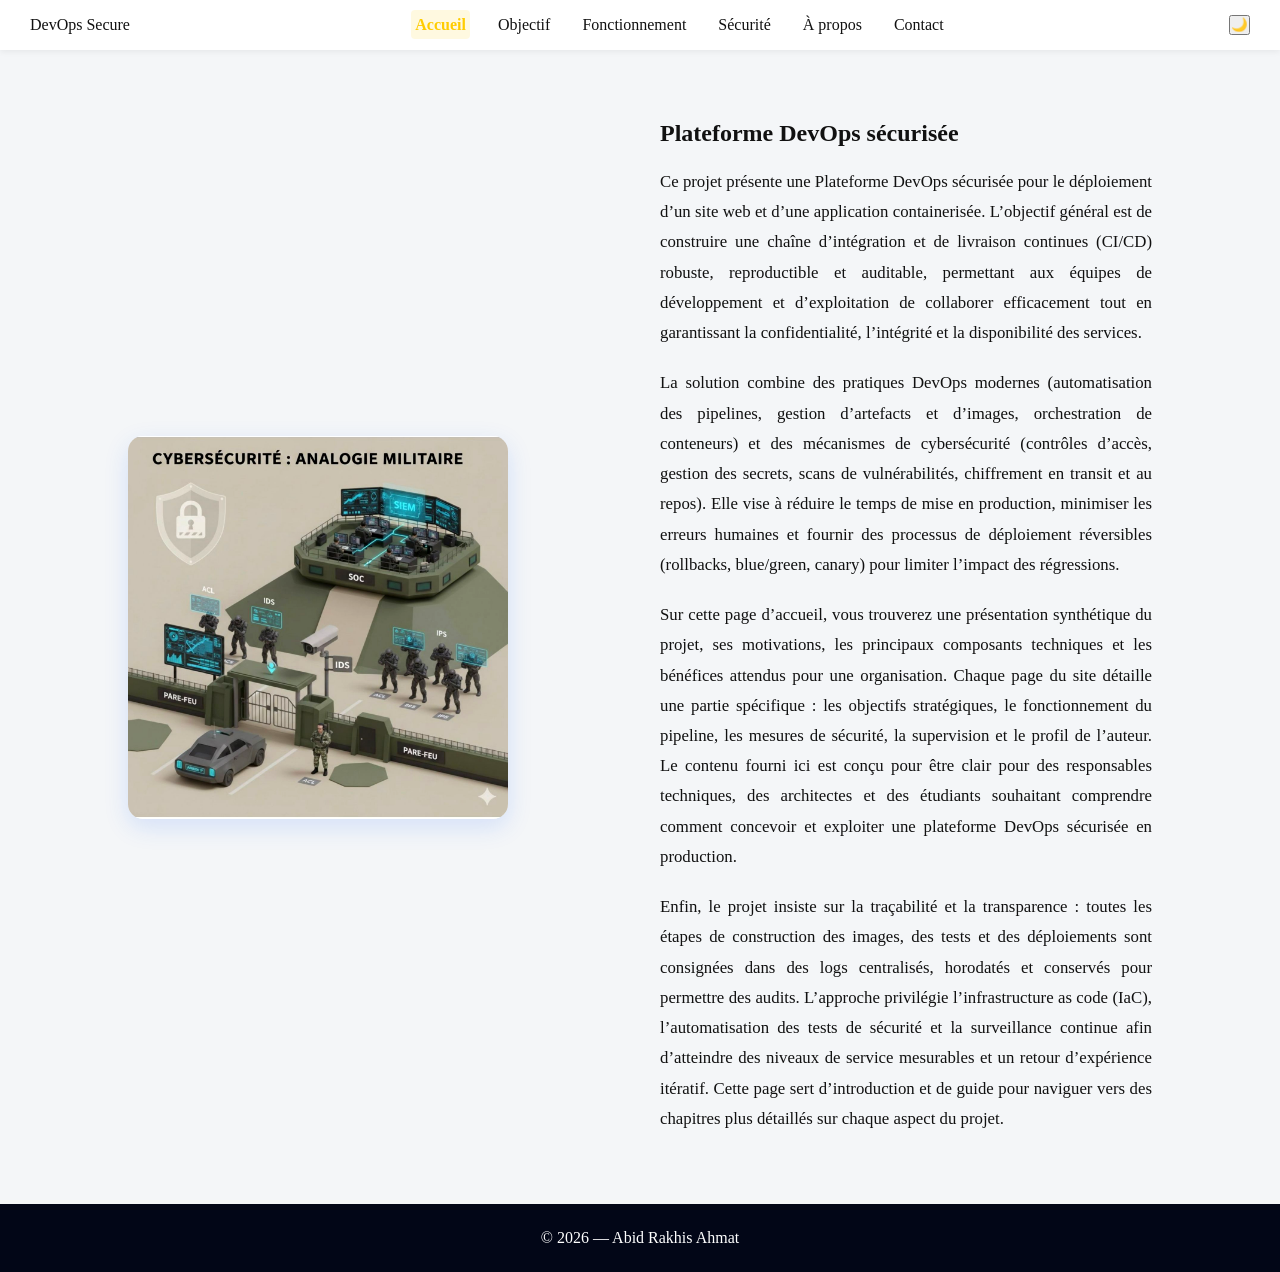
<file: site-web/index.html>
<!DOCTYPE html>
<html lang="fr">
<head>
  <meta charset="UTF-8">
  <title>Plateforme DevOps Sécurisée</title>
  <meta name="viewport" content="width=device-width, initial-scale=1.0">

  <link rel="stylesheet" href="style.css">
  <script defer src="script.js"></script>
</head>

<body class="light">

<header>
  <div class="logo">DevOps Secure</div>

  <nav id="nav">
    <a href="index.html">Accueil</a>
    <a href="objectif.html">Objectif</a>
    <a href="fonctionnement.html">Fonctionnement</a>
    <a href="securite.html">Sécurité</a>
    <a href="apropos.html">À propos</a>
    <a href="contact.html">Contact</a>
  </nav>

  <div class="actions">
    <button id="theme-toggle">🌙</button>
    <button class="menu-btn" onclick="toggleMenu()">☰</button>
  </div>
</header>

<!-- ACCUEIL -->
<section id="accueil" class="section">
  <img src="devops.jpeg">
  <div>
    <h1>Plateforme DevOps sécurisée</h1>
    <p>
      Ce projet présente une Plateforme DevOps sécurisée pour le déploiement d’un site web
      et d’une application containerisée. L’objectif général est de construire une chaîne
      d’intégration et de livraison continues (CI/CD) robuste, reproductible et auditable,
      permettant aux équipes de développement et d’exploitation de collaborer efficacement
      tout en garantissant la confidentialité, l’intégrité et la disponibilité des services.
    </p>

    <p>
      La solution combine des pratiques DevOps modernes (automatisation des pipelines, gestion
      d’artefacts et d’images, orchestration de conteneurs) et des mécanismes de cybersécurité
      (contrôles d’accès, gestion des secrets, scans de vulnérabilités, chiffrement en transit
      et au repos). Elle vise à réduire le temps de mise en production, minimiser les erreurs
      humaines et fournir des processus de déploiement réversibles (rollbacks, blue/green,
      canary) pour limiter l’impact des régressions.
    </p>

    <p>
      Sur cette page d’accueil, vous trouverez une présentation synthétique du projet, ses
      motivations, les principaux composants techniques et les bénéfices attendus pour
      une organisation. Chaque page du site détaille une partie spécifique : les objectifs
      stratégiques, le fonctionnement du pipeline, les mesures de sécurité, la supervision
      et le profil de l’auteur. Le contenu fourni ici est conçu pour être clair pour des
      responsables techniques, des architectes et des étudiants souhaitant comprendre comment
      concevoir et exploiter une plateforme DevOps sécurisée en production.
    </p>

    <p>
      Enfin, le projet insiste sur la traçabilité et la transparence : toutes les étapes de
      construction des images, des tests et des déploiements sont consignées dans des logs
      centralisés, horodatés et conservés pour permettre des audits. L’approche privilégie
      l’infrastructure as code (IaC), l’automatisation des tests de sécurité et la surveillance
      continue afin d’atteindre des niveaux de service mesurables et un retour d’expérience
      itératif. Cette page sert d’introduction et de guide pour naviguer vers des chapitres
      plus détaillés sur chaque aspect du projet.
    </p>
  </div>
</section>


<footer>
  © 2026 — Abid Rakhis Ahmat
</footer>

</body>
</html>
</file>
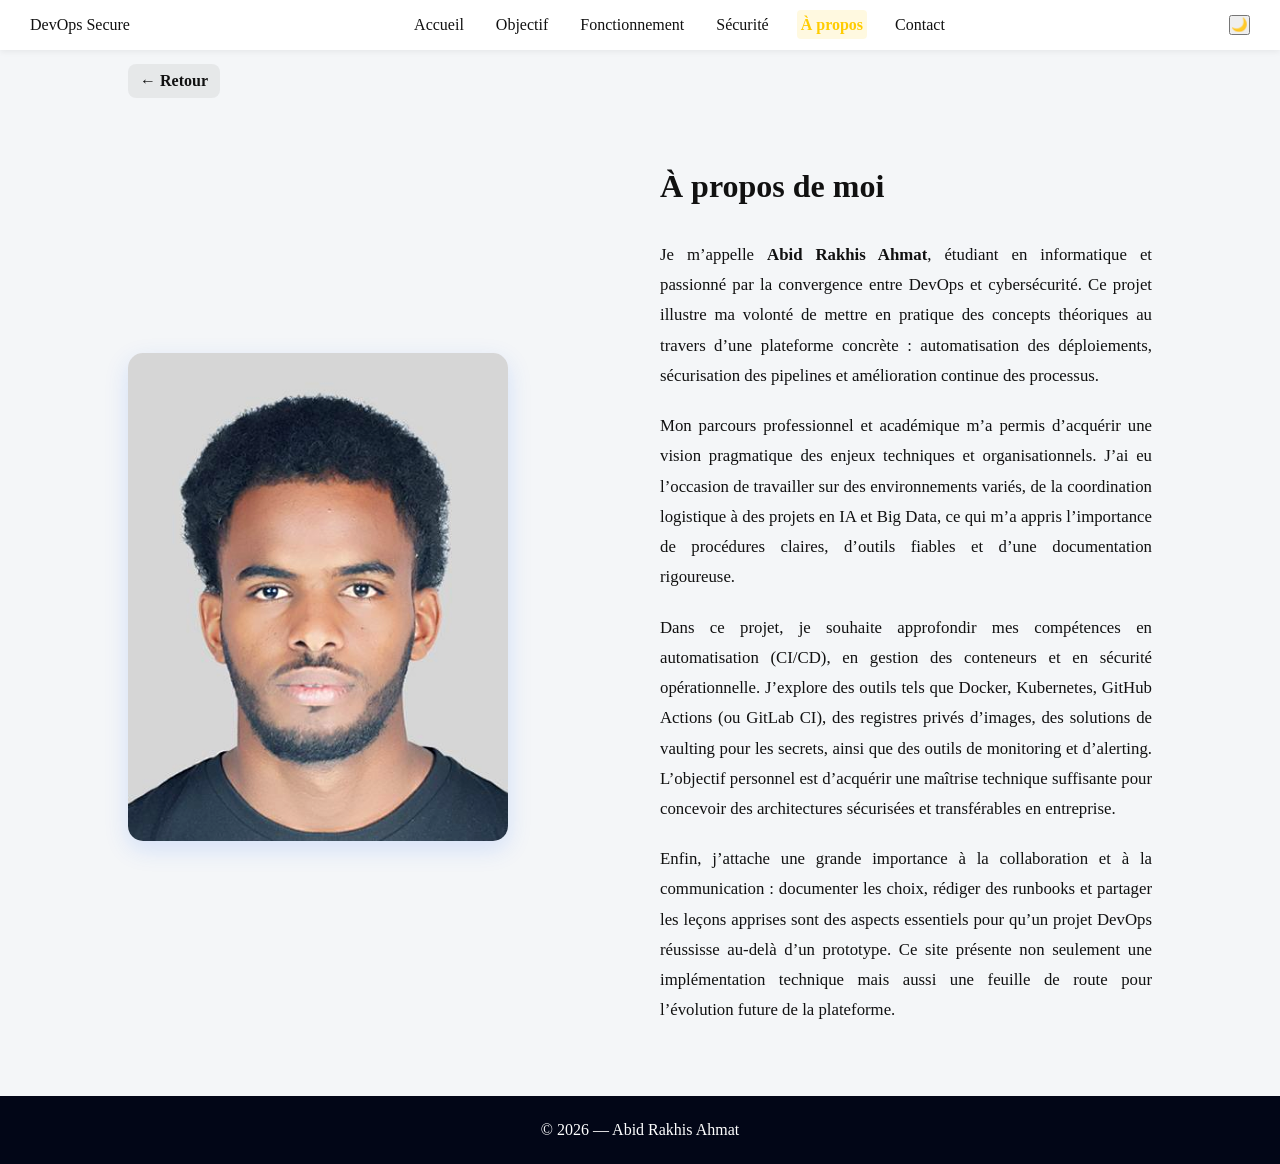
<file: site-web/apropos.html>
<!DOCTYPE html>
<html lang="fr">
<head>
  <meta charset="UTF-8">
  <title>À propos — Plateforme DevOps</title>
  <meta name="viewport" content="width=device-width, initial-scale=1.0">

  <link rel="stylesheet" href="style.css">
  <script defer src="script.js"></script>
</head>

<body class="light">

<header>
  <div class="logo">DevOps Secure</div>

  <nav id="nav">
    <a href="index.html">Accueil</a>
    <a href="objectif.html">Objectif</a>
    <a href="fonctionnement.html">Fonctionnement</a>
    <a href="securite.html">Sécurité</a>
    <a href="apropos.html">À propos</a>
    <a href="contact.html">Contact</a>
  </nav>

  <div class="actions">
    <button id="theme-toggle">🌙</button>
    <button class="menu-btn" onclick="toggleMenu()">☰</button>
  </div>
</header>
 
<a class="back-btn" href="index.html">← Retour</a>

<!-- A PROPOS -->
<section id="apropos" class="section">
    <img src="abid.jpeg">
  <div>
    <h2>À propos de moi</h2>

    <p>
      Je m’appelle <strong>Abid Rakhis Ahmat</strong>, étudiant en informatique et passionné
      par la convergence entre DevOps et cybersécurité. Ce projet illustre ma volonté de
      mettre en pratique des concepts théoriques au travers d’une plateforme concrète :
      automatisation des déploiements, sécurisation des pipelines et amélioration continue
      des processus.
    </p>

    <p>
      Mon parcours professionnel et académique m’a permis d’acquérir une vision pragmatique
      des enjeux techniques et organisationnels. J’ai eu l’occasion de travailler sur des
      environnements variés, de la coordination logistique à des projets en IA et Big Data,
      ce qui m’a appris l’importance de procédures claires, d’outils fiables et d’une
      documentation rigoureuse.
    </p>

    <p>
      Dans ce projet, je souhaite approfondir mes compétences en automatisation (CI/CD),
      en gestion des conteneurs et en sécurité opérationnelle. J’explore des outils tels
      que Docker, Kubernetes, GitHub Actions (ou GitLab CI), des registres privés d’images,
      des solutions de vaulting pour les secrets, ainsi que des outils de monitoring et
      d’alerting. L’objectif personnel est d’acquérir une maîtrise technique suffisante
      pour concevoir des architectures sécurisées et transférables en entreprise.
    </p>

    <p>
      Enfin, j’attache une grande importance à la collaboration et à la communication :
      documenter les choix, rédiger des runbooks et partager les leçons apprises sont des
      aspects essentiels pour qu’un projet DevOps réussisse au-delà d’un prototype.
      Ce site présente non seulement une implémentation technique mais aussi une feuille
      de route pour l’évolution future de la plateforme.
    </p>
  </div>
</section>

<footer>
  © 2026 — Abid Rakhis Ahmat
</footer>

</body>
</html>
</file>
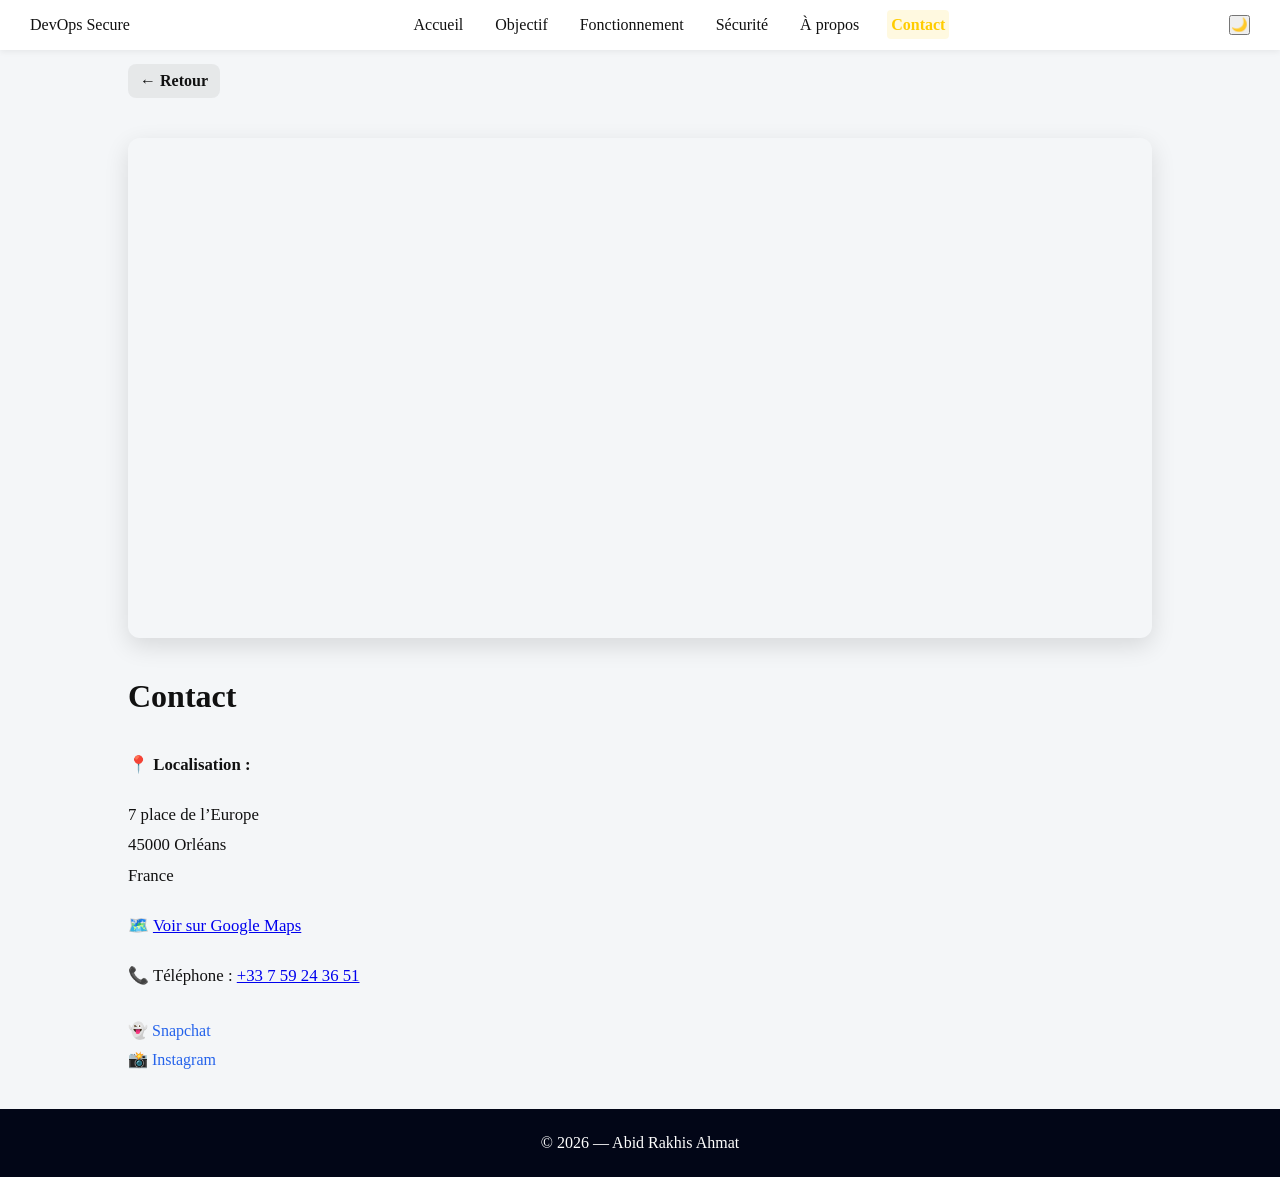
<file: site-web/contact.html>
<!DOCTYPE html>
<html lang="fr">
<head>
  <meta charset="UTF-8">
  <title>Contact — Plateforme DevOps</title>
  <meta name="viewport" content="width=device-width, initial-scale=1.0">

  <link rel="stylesheet" href="style.css">
  <script defer src="script.js"></script>
</head>

<body class="light">

<header>
  <div class="logo">DevOps Secure</div>

  <nav id="nav">
    <a href="index.html">Accueil</a>
    <a href="objectif.html">Objectif</a>
    <a href="fonctionnement.html">Fonctionnement</a>
    <a href="securite.html">Sécurité</a>
    <a href="apropos.html">À propos</a>
    <a href="contact.html">Contact</a>
  </nav>

  <div class="actions">
    <button id="theme-toggle">🌙</button>
    <button class="menu-btn" onclick="toggleMenu()">☰</button>
  </div>
</header>
 
<a class="back-btn" href="index.html">← Retour</a>

<!-- CONTACT -->
<section id="contact" class="section reverse">
  <iframe src="https://www.google.com/maps/embed?pb=!1m18!1m12!1m3!1d2607.5289054326397!2d1.901748!3d48.007919!2m3!1f0!2f0!3f0!3m2!1i1024!2i768!4f13.1!3m3!1m2!1s0x47e4cc37e0f35555%3A0x1234567890ab!2s7%20Place%20de%20l'Europe%2C%2045000%20Orl%C3%A9ans%2C%20France!5e0!3m2!1sfr!2sfr!4v1706784000000" allowfullscreen="" loading="lazy" referrerpolicy="no-referrer-when-downgrade"></iframe>
  <div>
    <h2>Contact</h2>
    <p><strong>📍 Localisation :</strong></p>
    <p>
      7 place de l’Europe<br>
      45000 Orléans<br>
      France
    </p>

    <p>
      🗺️
      <a href="https://www.google.com/maps/search/?api=1&query=7+place+de+l'Europe+Orléans+45000"
         target="_blank">
        Voir sur Google Maps
      </a>
    </p>

    <p>📞 Téléphone : <a href="tel:+33759243651">+33 7 59 24 36 51</a></p>

    <div class="social">
      <a href="https://snapchat.com/t/D1Y27bJ5" target="_blank">👻 Snapchat</a>
      <a href="https://www.instagram.com/a.rkss00?igsh=bTlwZm55cmh3aWhm&utm_source=qr" target="_blank">📸 Instagram</a>
    </div>    <h3>À propos du projet et suite</h3>
    <p>
      Ce projet est ouvert à l’expérimentation et à l’amélioration. Si vous souhaitez
      contribuer techniquement (tests, pipelines, audits de sécurité) ou proposer des
      améliorations fonctionnelles, contactez-moi. Le plan d’action suivant comprend :
      stabiliser le pipeline CI/CD avec des environnements de préproduction automatisés,
      intégrer un scanner d’images et un gestionnaire de secrets, et ajouter des tableaux
      de bord pour l’observabilité.
    </p>

    <p>
      Pour les organisations intéressées par une collaboration, je peux fournir des éléments
      reproducibles (templates IaC, définitions de pipelines, playbooks) ainsi qu’un
      accompagnement pour l’intégration en environnement réel. Vos retours et contributions
      sont les bienvenus pour faire évoluer la plateforme vers un produit opérationnel et
      sécurisé.
    </p>
  </div>
</section>

<footer>
  © 2026 — Abid Rakhis Ahmat
</footer>

</body>
</html>
</file>
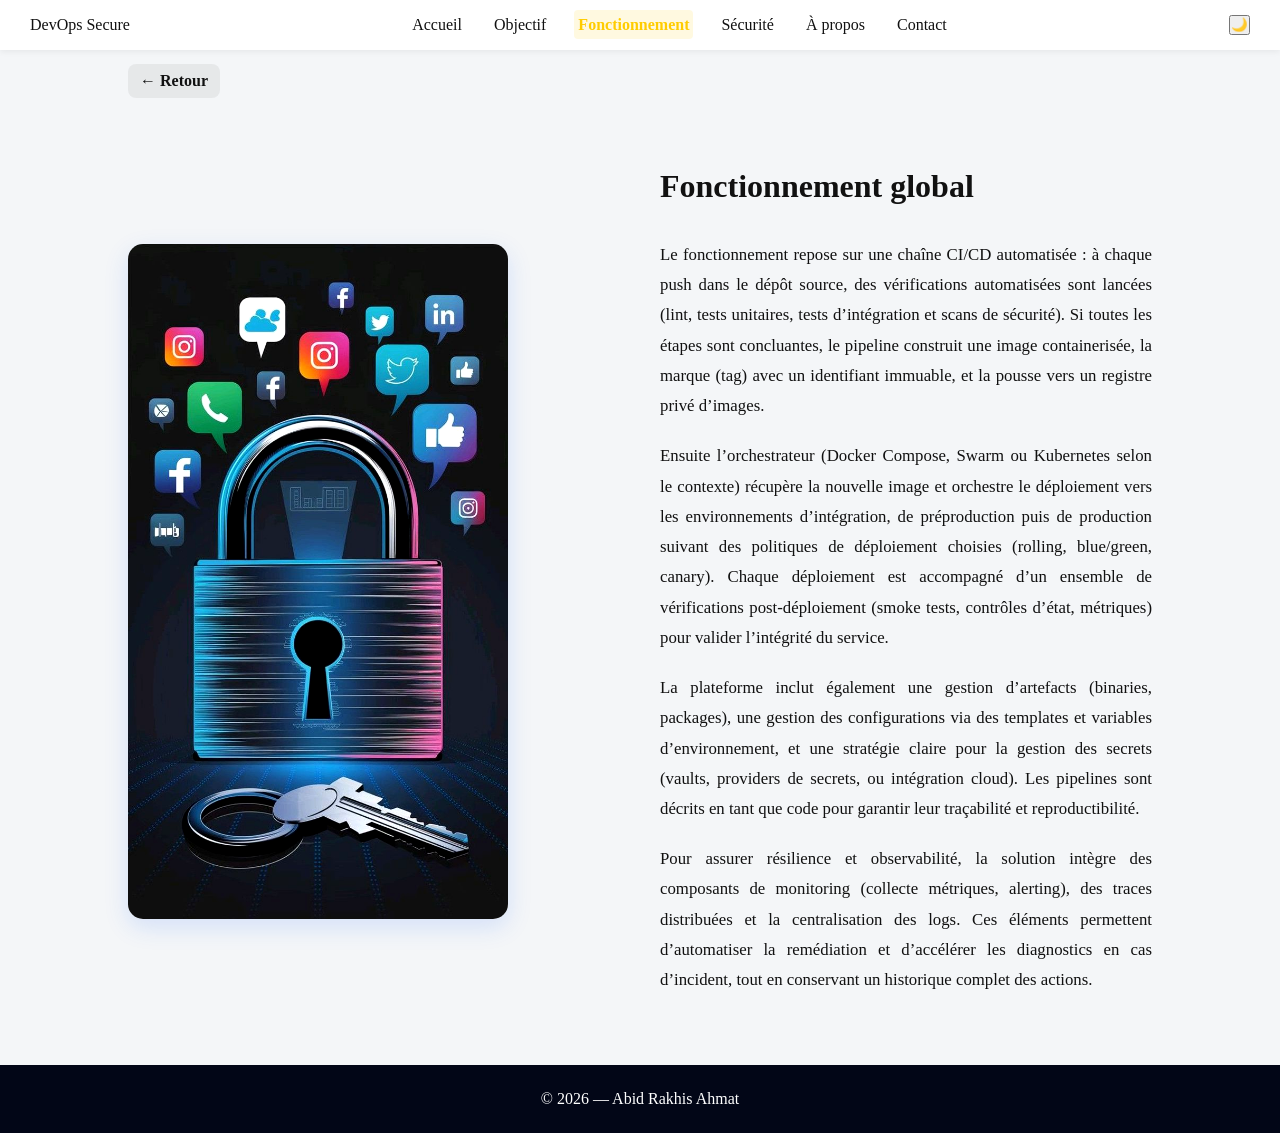
<file: site-web/fonctionnement.html>
<!DOCTYPE html>
<html lang="fr">
<head>
  <meta charset="UTF-8">
  <title>Fonctionnement — Plateforme DevOps</title>
  <meta name="viewport" content="width=device-width, initial-scale=1.0">

  <link rel="stylesheet" href="style.css">
  <script defer src="script.js"></script>
</head>

<body class="light">

<header>
  <div class="logo">DevOps Secure</div>

  <nav id="nav">
    <a href="index.html">Accueil</a>
    <a href="objectif.html">Objectif</a>
    <a href="fonctionnement.html">Fonctionnement</a>
    <a href="securite.html">Sécurité</a>
    <a href="apropos.html">À propos</a>
    <a href="contact.html">Contact</a>
  </nav>

  <div class="actions">
    <button id="theme-toggle">🌙</button>
    <button class="menu-btn" onclick="toggleMenu()">☰</button>
  </div>
</header>
 
<a class="back-btn" href="index.html">← Retour</a>

<!-- FONCTIONNEMENT -->
<section id="fonctionnement" class="section">
  <img src="app.jpeg">
  <div>
    <h2>Fonctionnement global</h2>
    <p>
      Le fonctionnement repose sur une chaîne CI/CD automatisée : à chaque push dans
      le dépôt source, des vérifications automatisées sont lancées (lint, tests unitaires,
      tests d’intégration et scans de sécurité). Si toutes les étapes sont concluantes,
      le pipeline construit une image containerisée, la marque (tag) avec un identifiant
      immuable, et la pousse vers un registre privé d’images.
    </p>

    <p>
      Ensuite l’orchestrateur (Docker Compose, Swarm ou Kubernetes selon le contexte)
      récupère la nouvelle image et orchestre le déploiement vers les environnements
      d’intégration, de préproduction puis de production suivant des politiques de
      déploiement choisies (rolling, blue/green, canary). Chaque déploiement est accompagné
      d’un ensemble de vérifications post-déploiement (smoke tests, contrôles d’état, métriques)
      pour valider l’intégrité du service.
    </p>

    <p>
      La plateforme inclut également une gestion d’artefacts (binaries, packages), une
      gestion des configurations via des templates et variables d’environnement, et une
      stratégie claire pour la gestion des secrets (vaults, providers de secrets, ou
      intégration cloud). Les pipelines sont décrits en tant que code pour garantir leur
      traçabilité et reproductibilité.
    </p>

    <p>
      Pour assurer résilience et observabilité, la solution intègre des composants de
      monitoring (collecte métriques, alerting), des traces distribuées et la centralisation
      des logs. Ces éléments permettent d’automatiser la remédiation et d’accélérer les
      diagnostics en cas d’incident, tout en conservant un historique complet des actions.
    </p>
  </div>
</section>

<footer>
  © 2026 — Abid Rakhis Ahmat
</footer>

</body>
</html>
</file>
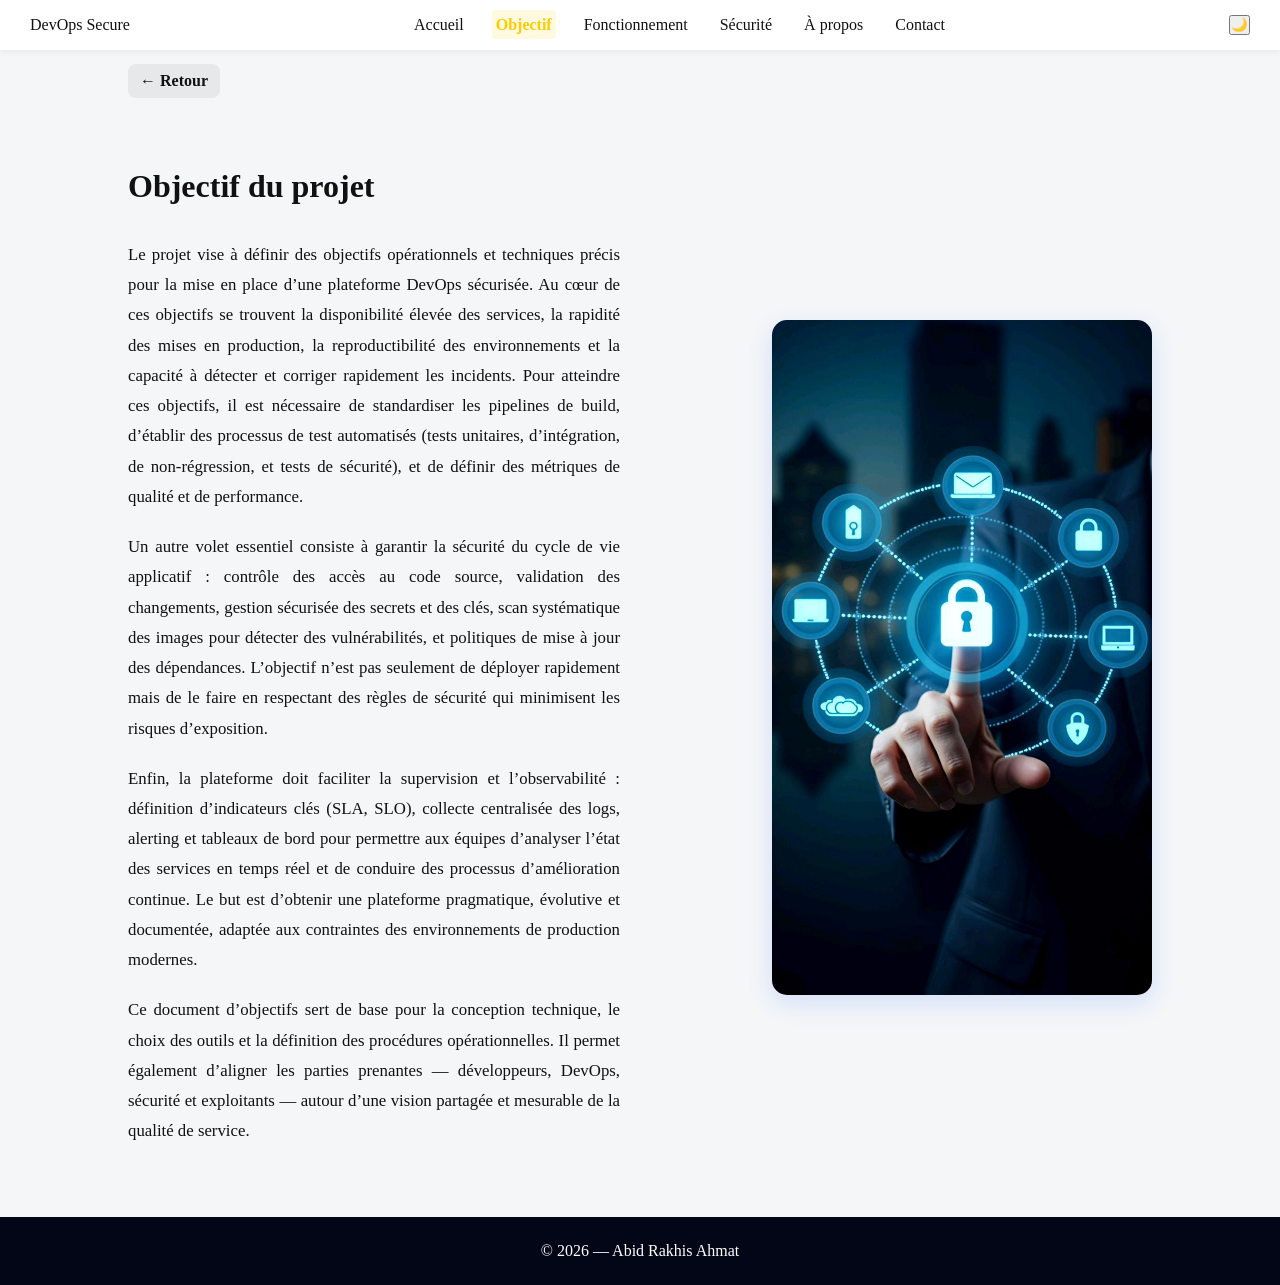
<file: site-web/objectif.html>
<!DOCTYPE html>
<html lang="fr">
<head>
  <meta charset="UTF-8">
  <title>Objectif — Plateforme DevOps</title>
  <meta name="viewport" content="width=device-width, initial-scale=1.0">

  <link rel="stylesheet" href="style.css">
  <script defer src="script.js"></script>
</head>

<body class="light">

<header>
  <div class="logo">DevOps Secure</div>

  <nav id="nav">
    <a href="index.html">Accueil</a>
    <a href="objectif.html">Objectif</a>
    <a href="fonctionnement.html">Fonctionnement</a>
    <a href="securite.html">Sécurité</a>
    <a href="apropos.html">À propos</a>
    <a href="contact.html">Contact</a>
  </nav>

  <div class="actions">
    <button id="theme-toggle">🌙</button>
    <button class="menu-btn" onclick="toggleMenu()">☰</button>
  </div>
</header>
 
<a class="back-btn" href="index.html">← Retour</a>

<!-- OBJECTIF -->
<section id="objectif" class="section reverse">
  <img src="secu.jpeg">
  <div>
    <h2>Objectif du projet</h2>
    <p>
      Le projet vise à définir des objectifs opérationnels et techniques précis pour
      la mise en place d’une plateforme DevOps sécurisée. Au cœur de ces objectifs se
      trouvent la disponibilité élevée des services, la rapidité des mises en production,
      la reproductibilité des environnements et la capacité à détecter et corriger
      rapidement les incidents. Pour atteindre ces objectifs, il est nécessaire de
      standardiser les pipelines de build, d’établir des processus de test automatisés
      (tests unitaires, d’intégration, de non-régression, et tests de sécurité), et de
      définir des métriques de qualité et de performance.
    </p>

    <p>
      Un autre volet essentiel consiste à garantir la sécurité du cycle de vie applicatif :
      contrôle des accès au code source, validation des changements, gestion sécurisée des
      secrets et des clés, scan systématique des images pour détecter des vulnérabilités,
      et politiques de mise à jour des dépendances. L’objectif n’est pas seulement de
      déployer rapidement mais de le faire en respectant des règles de sécurité qui
      minimisent les risques d’exposition.
    </p>

    <p>
      Enfin, la plateforme doit faciliter la supervision et l’observabilité : définition
      d’indicateurs clés (SLA, SLO), collecte centralisée des logs, alerting et tableaux
      de bord pour permettre aux équipes d’analyser l’état des services en temps réel
      et de conduire des processus d’amélioration continue. Le but est d’obtenir une
      plateforme pragmatique, évolutive et documentée, adaptée aux contraintes des
      environnements de production modernes.
    </p>

    <p>
      Ce document d’objectifs sert de base pour la conception technique, le choix des
      outils et la définition des procédures opérationnelles. Il permet également
      d’aligner les parties prenantes — développeurs, DevOps, sécurité et exploitants —
      autour d’une vision partagée et mesurable de la qualité de service.
    </p>
  </div>
</section>

<footer>
  © 2026 — Abid Rakhis Ahmat
</footer>

</body>
</html>
</file>
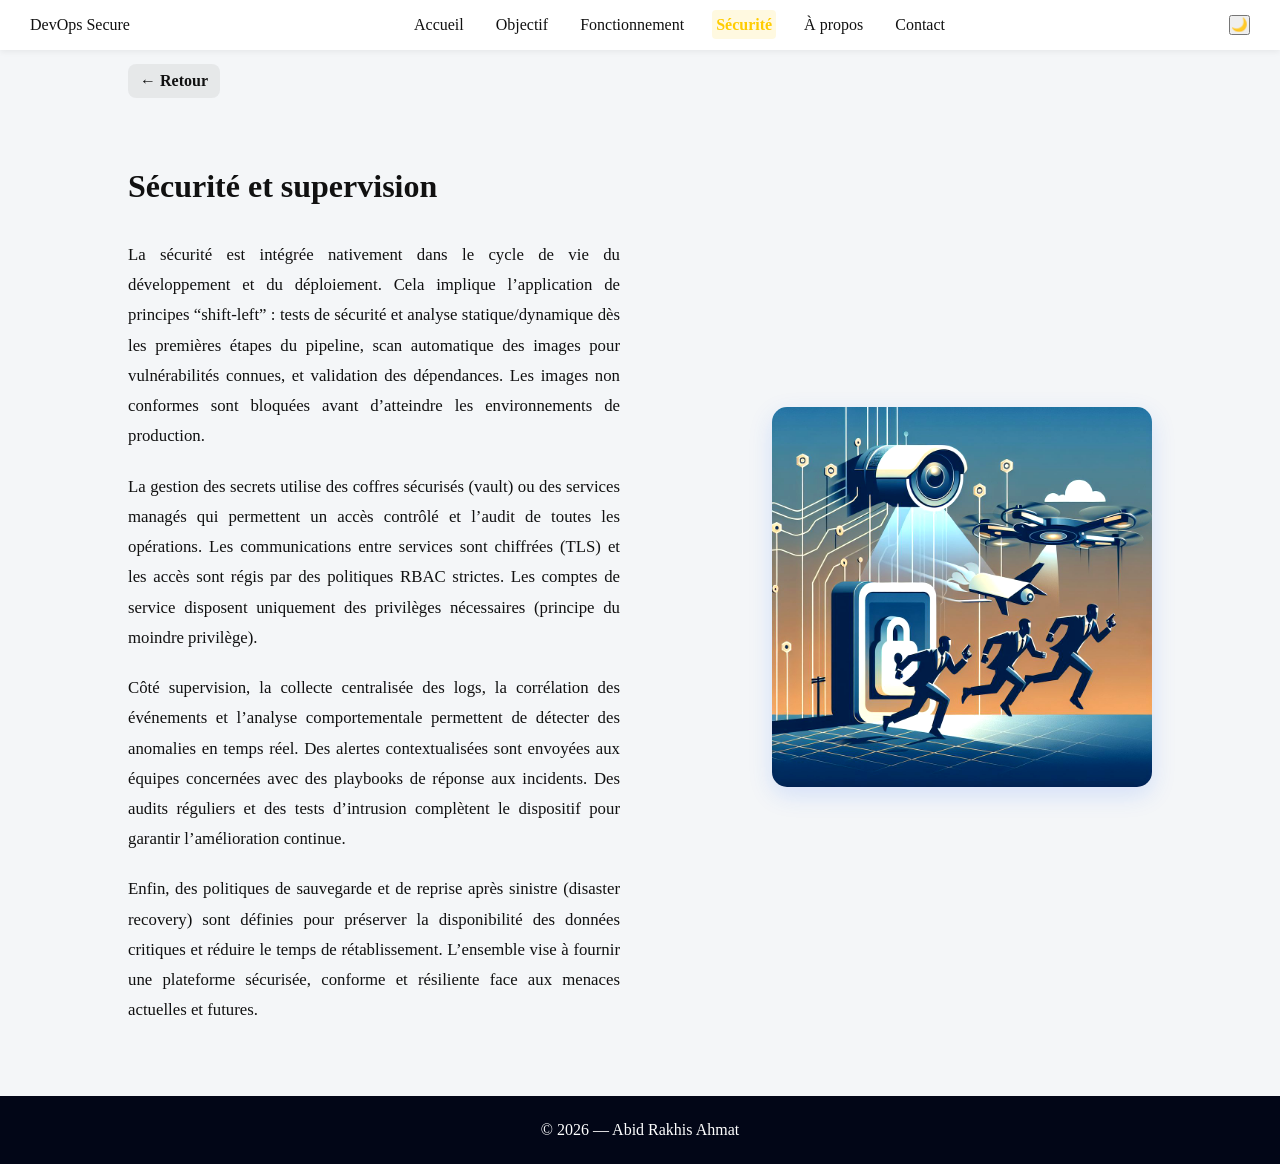
<file: site-web/securite.html>
<!DOCTYPE html>
<html lang="fr">
<head>
  <meta charset="UTF-8">
  <title>Sécurité — Plateforme DevOps</title>
  <meta name="viewport" content="width=device-width, initial-scale=1.0">

  <link rel="stylesheet" href="style.css">
  <script defer src="script.js"></script>
</head>

<body class="light">

<header>
  <div class="logo">DevOps Secure</div>

  <nav id="nav">
    <a href="index.html">Accueil</a>
    <a href="objectif.html">Objectif</a>
    <a href="fonctionnement.html">Fonctionnement</a>
    <a href="securite.html">Sécurité</a>
    <a href="apropos.html">À propos</a>
    <a href="contact.html">Contact</a>
  </nav>

  <div class="actions">
    <button id="theme-toggle">🌙</button>
    <button class="menu-btn" onclick="toggleMenu()">☰</button>
  </div>
</header>
 
<a class="back-btn" href="index.html">← Retour</a>

<!-- SECURITE -->
<section id="securite" class="section reverse">
  <img src="architect.jpeg">
  <div>
    <h2>Sécurité et supervision</h2>
    <p>
      La sécurité est intégrée nativement dans le cycle de vie du développement et du
      déploiement. Cela implique l’application de principes “shift-left” : tests de sécurité
      et analyse statique/dynamique dès les premières étapes du pipeline, scan automatique
      des images pour vulnérabilités connues, et validation des dépendances. Les images non
      conformes sont bloquées avant d’atteindre les environnements de production.
    </p>

    <p>
      La gestion des secrets utilise des coffres sécurisés (vault) ou des services managés
      qui permettent un accès contrôlé et l’audit de toutes les opérations. Les communications
      entre services sont chiffrées (TLS) et les accès sont régis par des politiques RBAC
      strictes. Les comptes de service disposent uniquement des privilèges nécessaires
      (principe du moindre privilège).
    </p>

    <p>
      Côté supervision, la collecte centralisée des logs, la corrélation des événements
      et l’analyse comportementale permettent de détecter des anomalies en temps réel.
      Des alertes contextualisées sont envoyées aux équipes concernées avec des playbooks
      de réponse aux incidents. Des audits réguliers et des tests d’intrusion complètent
      le dispositif pour garantir l’amélioration continue.
    </p>

    <p>
      Enfin, des politiques de sauvegarde et de reprise après sinistre (disaster recovery)
      sont définies pour préserver la disponibilité des données critiques et réduire le
      temps de rétablissement. L’ensemble vise à fournir une plateforme sécurisée, conforme
      et résiliente face aux menaces actuelles et futures.
    </p>
  </div>
</section>

<footer>
  © 2026 — Abid Rakhis Ahmat
</footer>

</body>
</html>
</file>
<file: site-web/style.css>
* {
  margin: 0;
  padding: 0;
  box-sizing: border-box;
  font-family: 'Georgia', 'Poppins', serif, sans-serif;
}

@import url('https://fonts.googleapis.com/css2?family=Georgia:wght@400;700&family=Poppins:wght@300;400;600;700&display=swap');

body.light {
  background: #f4f6f8;
  color: #111;
}

body.dark {
  background: #0b1120;
  color: #fff;
}

header {
  background: #020617;
  color: white;
  padding: 15px 30px;
  display: flex;
  justify-content: space-between;
  align-items: center;
  position: sticky;
  top: 0;
}

/* header variations for light mode */
body.light header {
  background: #ffffff;
  color: #111;
  box-shadow: 0 2px 6px rgba(0,0,0,0.06);
}

nav a {
  color: inherit;
  margin: 0 10px;
  text-decoration: none;
  padding: 6px 4px;
  border-radius: 4px;
}

nav a.active {
  font-weight: 700;
  background: rgba(255, 204, 0, 0.12);
  color: #ffcc00;
}

.menu-btn {
  display: none;
  background: none;
  border: none;
  font-size: 22px;
  color: inherit;
}

.section {
  display: grid;
  grid-template-columns: 1fr 1fr;
  gap: 40px;
  padding: 70px 10%;
  align-items: center;
}

.section > div {
  display: flex;
  flex-direction: column;
  gap: 20px;
}

.section > img {
  grid-column: 1;
  grid-row: 1;
}

.section p {
  text-align: justify;
  line-height: 1.8;
  font-size: 1.05rem;
  animation: fadeIn 0.6s ease-out;
}

.section h2, .section h3 {
  animation: slideInLeft 0.5s ease-out;
  font-family: 'Georgia', serif;
  font-size: 2rem;
  margin-bottom: 15px;
  color: inherit;
}

.section h3 {
  font-size: 1.5rem;
  margin-top: 20px;
}

.section.reverse {
  direction: rtl;
}

.section.reverse > * {
  direction: ltr;
}

.section img {
  width: 100%;
  max-width: 380px;
  height: auto;
  border-radius: 15px;
  animation: fadeInScale 0.7s ease-out;
  transition: transform 0.3s ease, box-shadow 0.3s ease;
}

.section img:hover {
  transform: scale(1.05);
  box-shadow: 0 12px 32px rgba(0, 0, 0, 0.15);
}

@keyframes fadeIn {
  from { opacity: 0; }
  to { opacity: 1; }
}

@keyframes slideInLeft {
  from { opacity: 0; transform: translateX(-20px); }
  to { opacity: 1; transform: translateX(0); }
}

@keyframes fadeInScale {
  from { opacity: 0; transform: scale(0.95); }
  to { opacity: 1; transform: scale(1); }
}

/* Contact section with map styling */
#contact {
  flex-direction: column;
  padding: 40px 10%;
  grid-template-columns: 1fr;
}

#contact iframe {
  width: 100%;
  height: 500px;
  border-radius: 12px;
  border: none;
  box-shadow: 0 8px 24px rgba(0, 0, 0, 0.12);
  animation: fadeInScale 0.7s ease-out;
}

footer {
  text-align: center;
  padding: 25px;
  background: #020617;
  color: white;
  animation: fadeIn 0.8s ease-out;
}

.social a {
  display: block;
  margin-top: 10px;
  color: #2563eb;
  text-decoration: none;
}

@media (max-width: 768px) {
  nav {
    display: none;
    flex-direction: column;
    background: inherit;
    position: absolute;
    top: 60px;
    right: 10px;
    padding: 14px;
    min-width: 180px;
    border-radius: 8px;
    box-shadow: 0 8px 24px rgba(2,6,23,0.4);
  }

  nav.show {
    display: flex;
    animation: menuIn .16s ease-out;
  }

  .menu-btn {
    display: block;
  }

  .section {
    padding: 40px 5%;
    gap: 20px;
  }

  .section img {
    width: 100%;
    max-width: 280px;
  }

  #contact iframe {
    height: 350px;
  }
}

@keyframes menuIn {
  from { transform: translateY(-6px); opacity: 0 }
  to { transform: translateY(0); opacity: 1 }
}

/* Back button shown on inner pages */
.back-btn {
  display: inline-block;
  margin: 14px 10% 0 10%;
  padding: 8px 12px;
  background: rgba(0,0,0,0.06);
  color: inherit;
  text-decoration: none;
  border-radius: 8px;
  font-weight: 600;
}

.back-btn:hover {
  filter: brightness(0.95);
}

/* Hide extra content on contact page */
#contact h3,
#contact h3 + p,
#contact h3 + p + p {
  display: none;
}

/* Image enhancement for professional look */
.section img {
  object-fit: cover;
  object-position: center;
  filter: brightness(1) contrast(1.1) saturate(1.05);
  box-shadow: 0 8px 24px rgba(37, 99, 235, 0.15);
}

body.dark .section img {
  box-shadow: 0 8px 24px rgba(59, 130, 246, 0.2);
}

.section img:hover {
  filter: brightness(1.08) contrast(1.12) saturate(1.1);
}

/* List styling with animations */
.section ul {
  list-style: none;
  padding-left: 0;
}

.section li {
  padding: 10px 0;
  padding-left: 28px;
  position: relative;
  animation: fadeIn 0.6s ease-out;
}

.section li:before {
  content: "→";
  position: absolute;
  left: 0;
  color: #2563eb;
  font-weight: bold;
  transition: transform 0.3s ease;
}

.section li:hover:before {
  transform: translateX(4px);
}

/* Link styling */
.section a,
.social a {
  transition: all 0.3s ease;
  position: relative;
}

.section a:hover {
  color: #2563eb;
  text-decoration: underline;
}

body.dark .section a {
  color: #60a5fa;
}

body.dark .section a:hover {
  color: #93c5fd;
}

@media (max-width: 768px) {
  .section {
    grid-template-columns: 1fr;
    padding: 50px 5%;
  }

  .section > img {
    grid-column: 1;
    order: -1;
    margin-bottom: 20px;
  }

  .section.reverse {
    direction: ltr;
  }

  nav {
    display: none;
    flex-direction: column;
    background: inherit;
    position: absolute;
    top: 60px;
    right: 10px;
    padding: 14px;
    min-width: 180px;
    border-radius: 8px;
    box-shadow: 0 8px 24px rgba(2,6,23,0.4);
  }

  nav.show {
    display: flex;
    animation: menuIn .16s ease-out;
  }

  .menu-btn {
    display: block;
  }
}
</file>
